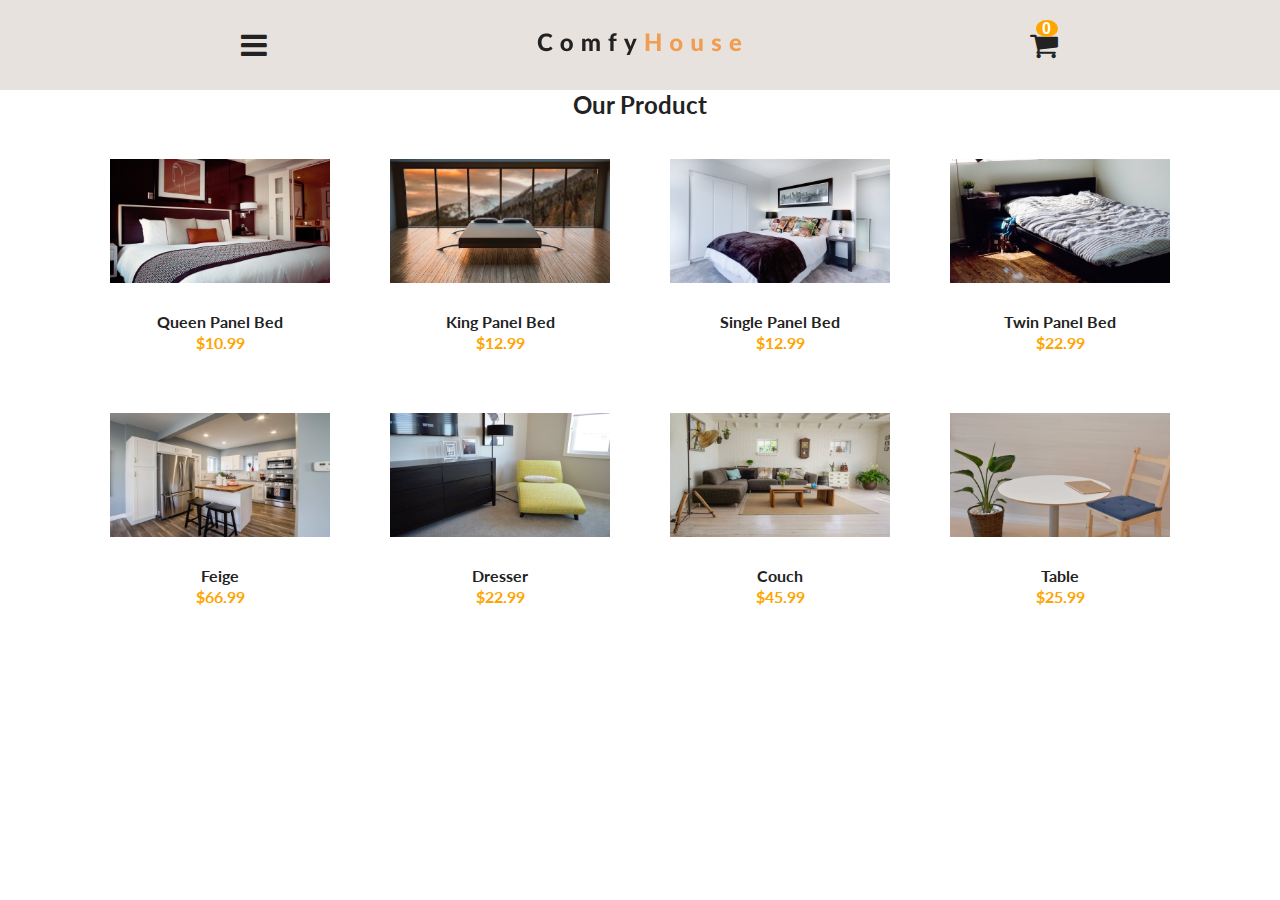
<file: Ecommerce/index.html>
<!DOCTYPE html>
<html lang="en">
<head>
    <meta charset="UTF-8">
    <meta name="viewport" content="width=device-width, initial-scale=1.0">
    <title>Product Items</title>
    <link rel="stylesheet" href="https://stackpath.bootstrapcdn.com/font-awesome/4.7.0/css/font-awesome.min.css">
    <link rel="stylesheet" href="product.css">
</head>
<body>
    <nav class="navbar">
        <div class="nav-bar">
            <i class="fa fa-bars"></i>
        </div>
        <div class="navbar-center">
            <img src="images/logo.svg" alt="">
        </div>
        <div class="nav-shopping">
            <i class="fa fa-shopping-cart"></i>
            <div class="number-items">0</div>
        </div>
    </nav>
    <h2>Our Product</h2>
    <section class="container">
        <div class="product 1">
            <div class="item">
                <img src="images/product-1.jpeg">
                <div class="add-to-cart">
                    <i class="fa fa-shopping-cart"></i>
                    Add To Cart</div>
            </div>
            <p>Queen Panel Bed</p>
            <p>$10.99</p>
        </div>
        <div class="product 2">
            <div class="item">
                <img src="images/product-2.jpeg">
                <div class="add-to-cart"><i class="fa fa-shopping-cart"></i>Add To Cart</div>
            </div>
            <p>King Panel Bed</p>
            <p>$12.99</p>
        </div>
        <div class="product 3">
            <div class="item">
                <img src="images/product-3.jpeg">
                <div class="add-to-cart"><i class="fa fa-shopping-cart"></i>Add To Cart</div>
            </div>
            <p>Single Panel Bed</p>
                <p>$12.99</p>
        </div>
        <div class="product 4">
            <div class="item">
                <img src="images/product-4.jpeg">
                <div class="add-to-cart"><i class="fa fa-shopping-cart"></i>Add To Cart</div>
            </div>
            <p>Twin Panel Bed</p>
            <p>$22.99</p>
        </div>
        <div class="product 5">
            <div class="item">
                <img src="images/product-5.jpeg">
                <div class="add-to-cart"><i class="fa fa-shopping-cart"></i>Add To Cart</div>
            </div>
            <p>Feige</p>
                <p>$66.99</p>
        </div>
        <div class="product 6">
            <div class="item">
                <img src="images/product-6.jpeg">
                <div class="add-to-cart"><i class="fa fa-shopping-cart"></i>Add To Cart</div>
            </div>
            <p>Dresser</p>
            <p>$22.99</p>
        </div>
        <div class="product 7">
            <div class="item">
                <img src="images/product-7.jpeg">
                <div class="add-to-cart"><i class="fa fa-shopping-cart"></i>Add To Cart</div>
            </div>
            <p>Couch</p>
            <p>$45.99</p>
        </div>
        <div class="product 8">
            <div class="item">
                <img src="images/product-8.jpeg">
                <div class="add-to-cart">
                    <i class="fa fa-shopping-cart"></i>
                    Add To Cart
                </div>
            </div>
            <p>Table</p>
            <p>$25.99</p>
        </div>
    </section>
    <aside class="shopping">
        <div class="cart-background">
            <h3>Your Cart</h3>
            <i class="fa fa-times-circle"></i>
            <div class="count">
            <!--<div class="items">
                <img src="images/product-1.jpeg" alt="">
                <div class="details">
                    <a href="#" class="items-name">Fridge</a>
                    <a href="#" class="items-name">$10.99</a>
                    <a href="#" class="items-name">remove</a>
                </div>
                <div class="arrow">
                    <i class="fa fa-angle-up"></i>
                    <a href="" class="number">0</a>
                    <i class="fa fa-angle-down"></i>
                </div>
            </div>
            <div class="items">
                <img src="images/product-1.jpeg" alt="">
                <div class="details">
                    <a href="#" class="items-name">Fridge</a>
                    <a href="#" class="items-name">$10.99</a>
                    <a href="#" class="items-name">remove</a>
                </div>
                <div class="arrow">
                    <i class="fa fa-angle-up"></i>
                    <a href="" class="number">0</a>
                    <i class="fa fa-angle-down"></i>
                </div>
            </div>
            <div class="items">
                <img src="images/product-1.jpeg" alt="">
                <div class="details">
                    <a href="#" class="items-name">Fridge</a>
                    <a href="#" class="items-name">$10.99</a>
                    <a href="#" class="items-name">remove</a>
                </div>
                <div class="arrow">
                    <i class="fa fa-angle-up"></i>
                    <a href="" class="number">0</a>
                    <i class="fa fa-angle-down"></i>
                </div>
            </div>-->
            </div>
            <div class="total-price">
                <a>Your Total:</a>
                <a>$0</a>
                <div class="clear-cart">clear-cart</div>
            </div>
        </div>
    </aside>
</body>
<script src="app.js"></script>
</html>
</file>
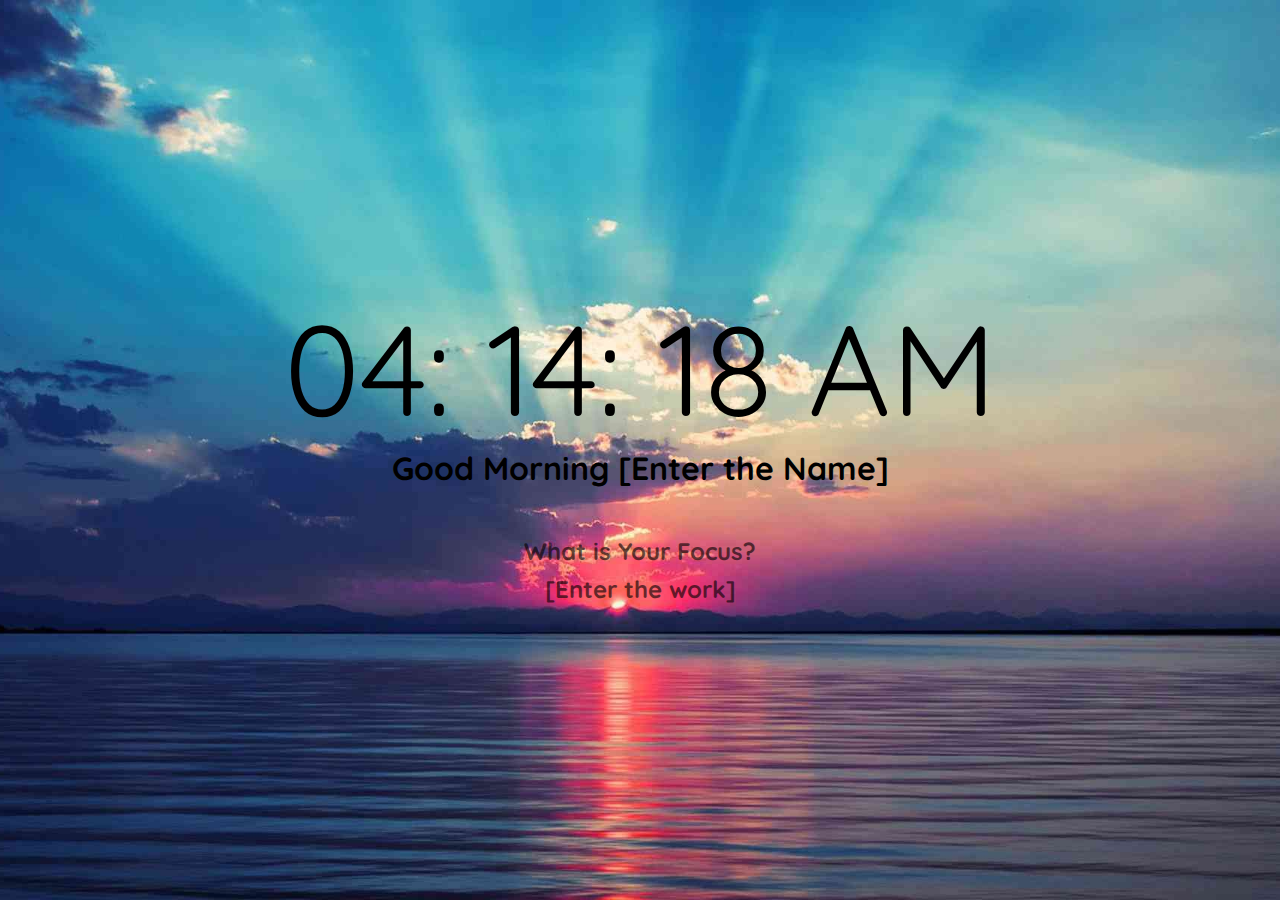
<file: LandingPage/index.html>
<!DOCTYPE html>
<html lang="en">
<head>
    <meta charset="UTF-8">
    <meta name="viewport" content="width=device-width, initial-scale=1.0">
    <link href="https://fonts.googleapis.com/css2?family=Quicksand:wght@500&display=swap" rel="stylesheet">
    <title>Document</title>
    <link rel="stylesheet" href="style.css">
</head>
<body>
    <time id="time">12:17:04 PM</time>
    <h1>
        <span id="greeting">Good Afternoon</span>
        <span id="name" contenteditable="true"></span>
    </h1>
    <h2>What is Your Focus?</h2>
    <h2 id="focus" contenteditable="true"></h2>
</body>
<script src="app.js"></script>
</html>
</file>
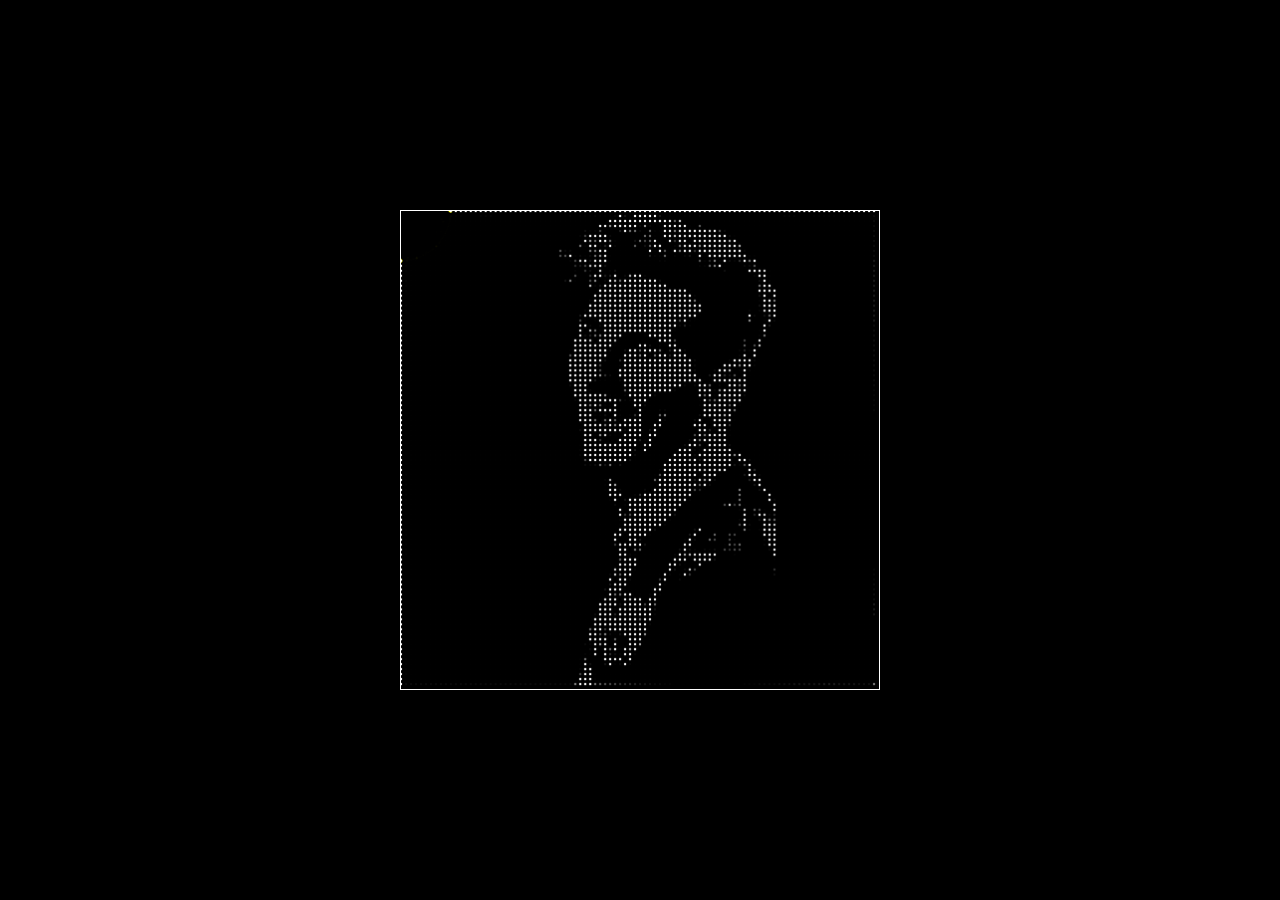
<file: Project3/index.html>
<!DOCTYPE html>
<html lang="en">
<head>
    <meta charset="UTF-8">
    <meta http-equiv="X-UA-Compatible" content="IE=edge">
    <meta name="viewport" content="width=device-width, initial-scale=1.0">
    <link rel="stylesheet" href="style.css" >
    <title>Canvas</title>
    <style>
        *{
            padding: 0;
            margin: 0;
            box-sizing: border-box;
        }
    </style>
</head>
<body>
    <!-- <img src="3.jpg" /> -->
    <canvas id="canvas"></canvas>
</body>
<script src="js/three.js"></script>
<script id="vertex-shader" type="no-js">
    uniform float time;
    varying vec2 vUv;
    varying vec3 vPosition;
    uniform vec2 pixels;
    float PI = 3.141592653589793238;
    void main() {
      vUv = uv;
      gl_Position = projectionMatrix * modelViewMatrix * vec4( position, 1.0 );
    }
</script>
<script id="fragment" type="no-js">
    uniform float time;
    uniform float progress;
    uniform sampler2D uDataTexture;
    uniform sampler2D uTexture;

    uniform vec4 resolution;
    varying vec2 vUv;
    varying vec3 vPosition;
    float PI = 3.141592653589793238;
    void main()	{
        vec2 newUV = (vUv - vec2(0.5))*resolution.zw + vec2(0.5);
        vec4 color = texture2D(uTexture,newUV);
        vec4 offset = texture2D(uDataTexture,vUv);
        gl_FragColor = vec4(vUv,0.0,1.);
        gl_FragColor = vec4(offset.r,0.,0.,1.);
        gl_FragColor = color;
        gl_FragColor = texture2D(uTexture,newUV - 0.02*offset.rg);
        // gl_FragColor = offset;

    }
</script>
<script src="js/draw.js"></script>
</html>
</file>
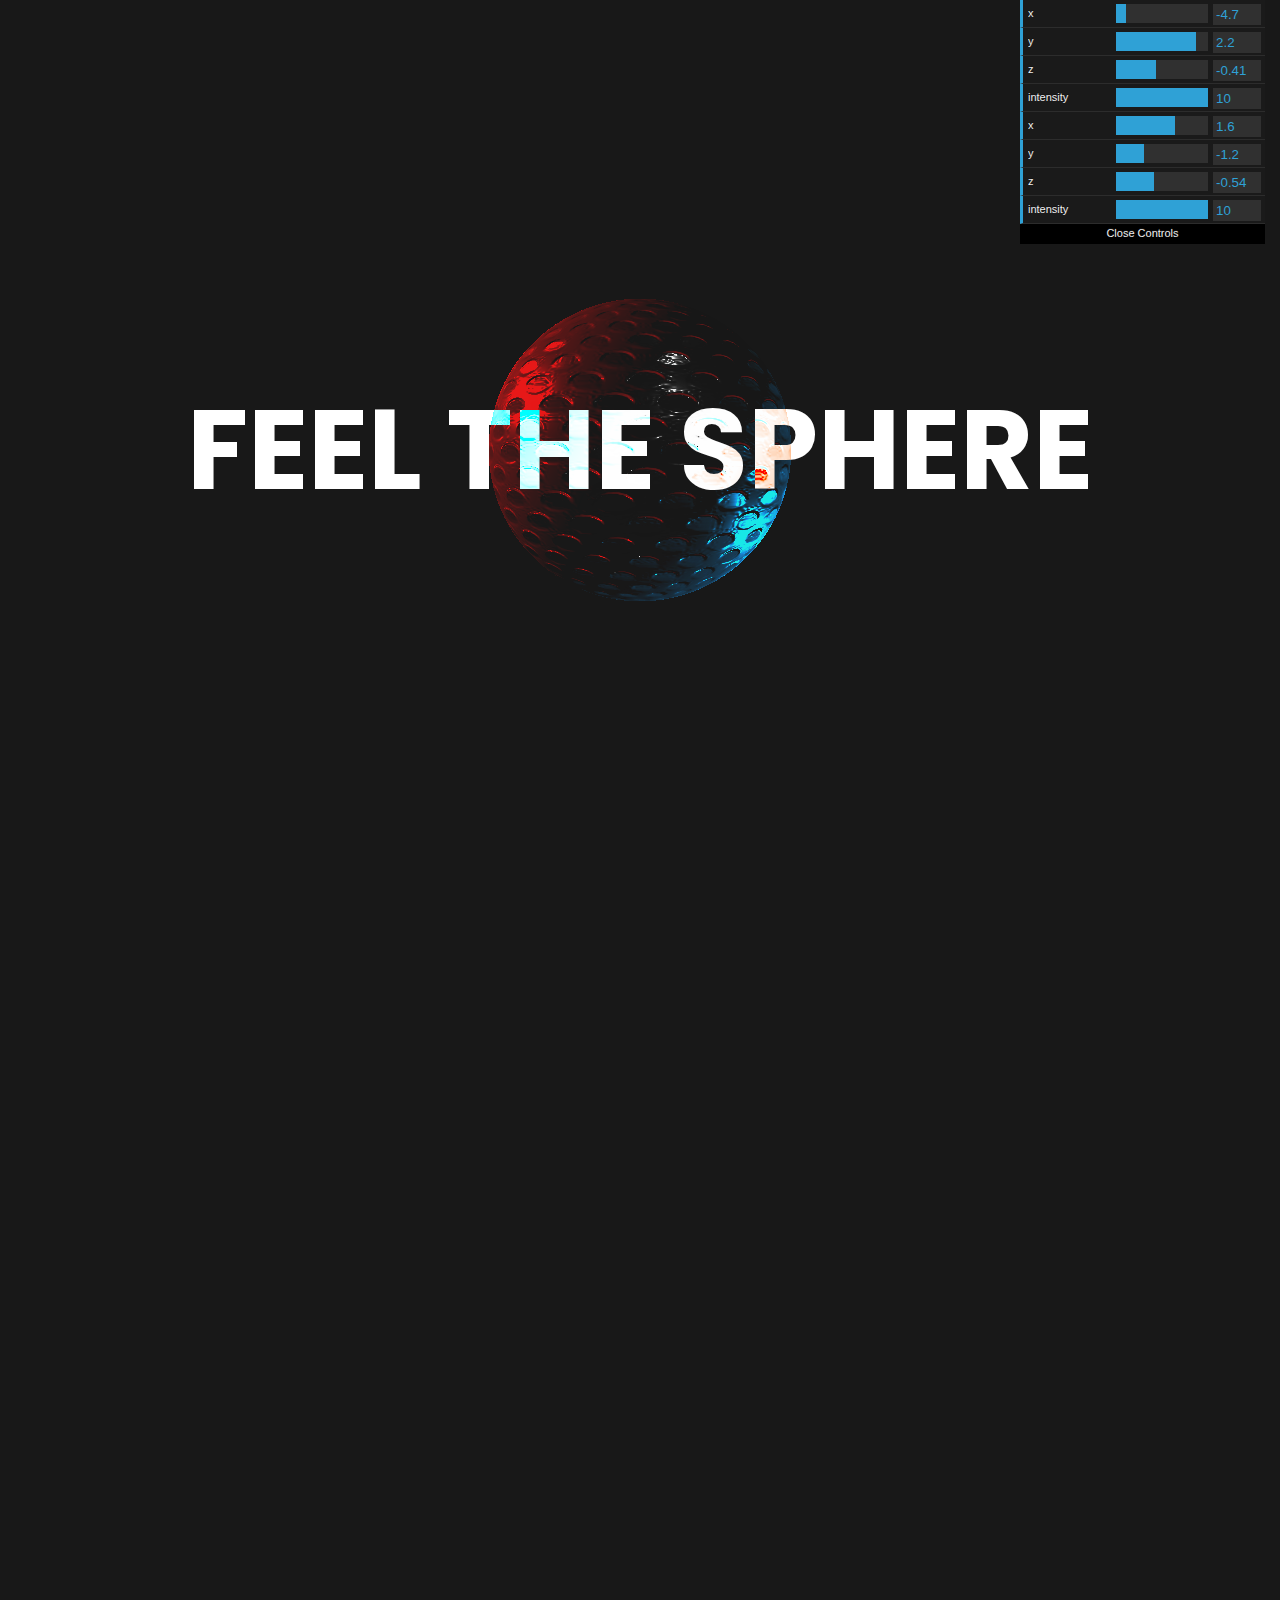
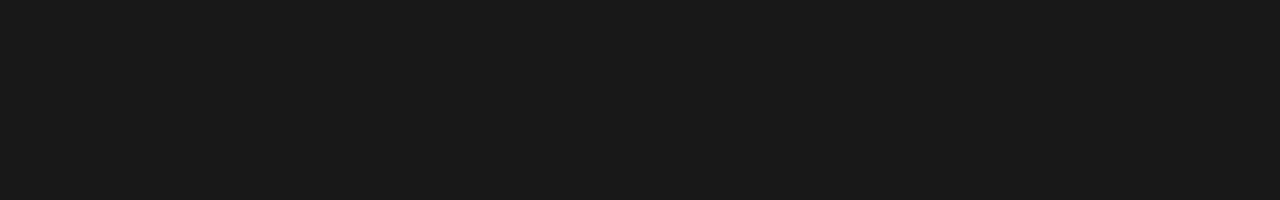
<file: three/index.html>
<!doctype html><html lang="en"><head><meta charset="UTF-8"><meta name="viewport" content="width=device-width,initial-scale=1"><link rel="preconnect" href="https://fonts.gstatic.com"><link href="https://fonts.googleapis.com/css2?family=Poppins:wght@300&display=swap" rel="stylesheet"><title>ThreeJS Starter</title><script defer="defer" src="bundle.ed34de9b1482071e886f.js"></script><link href="main.css" rel="stylesheet"></head><body><div class="container"><h1>Feel The Sphere</h1></div><canvas class="webgl"></canvas><section></section></body></html>
</file>
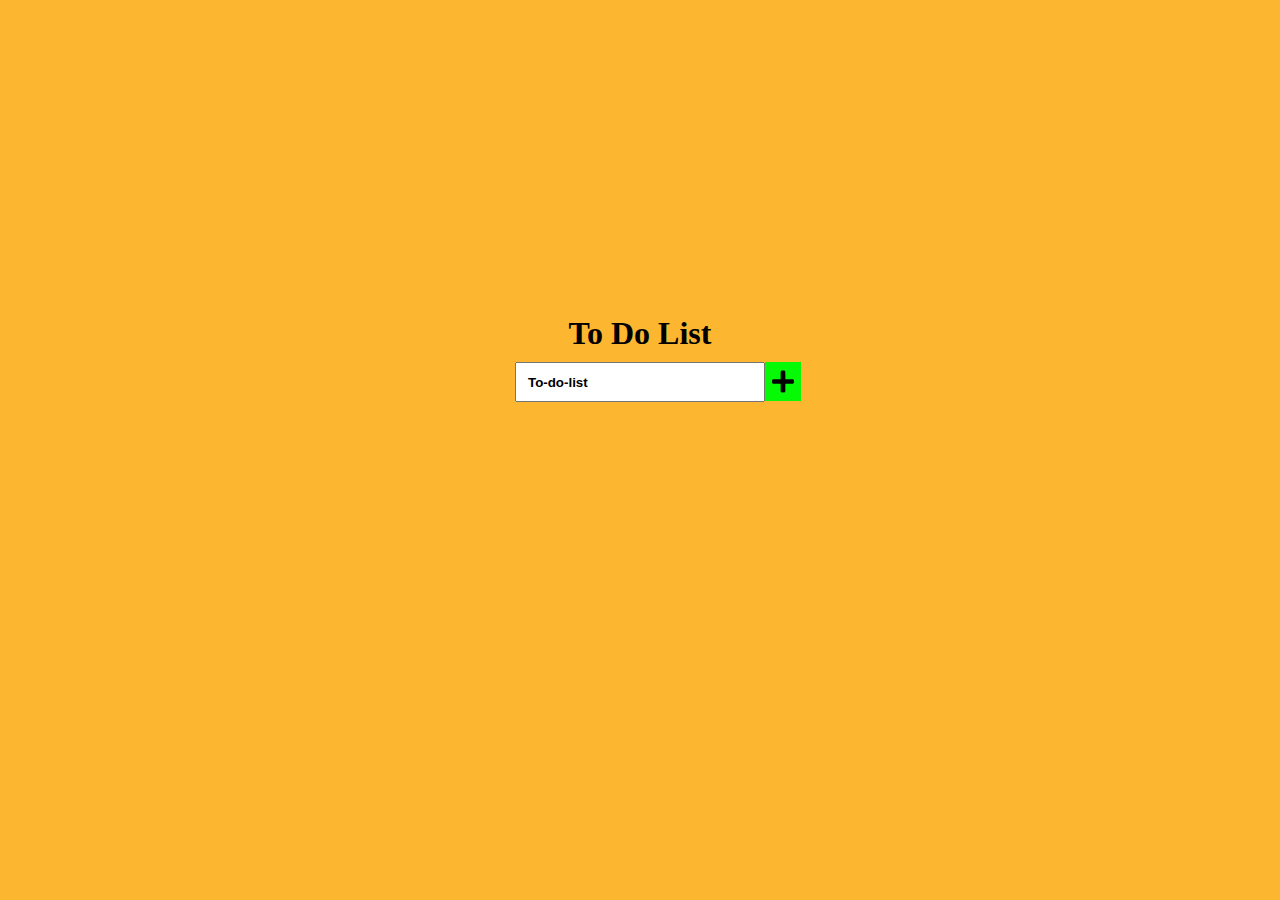
<file: To-do-list/index.html>
<!DOCTYPE html>
<html lang="en">
<head>
    <meta charset="UTF-8">
    <meta name="viewport" content="width=device-width, initial-scale=1.0">
    <title>Document</title>
    <link rel="stylesheet" href="app.css" > 
</head>
<body>
    <h1>To Do List</h1>
    <div class="input-box">
        <input type="text" class="text" placeholder="To-do-list">
        <img src="plus-solid.svg" class="plus">
    </div>
    <div class="container">
        <ul class="items">
        </ul>
    </div>
</body>
<script src="app.js"></script>
</html>
</file>
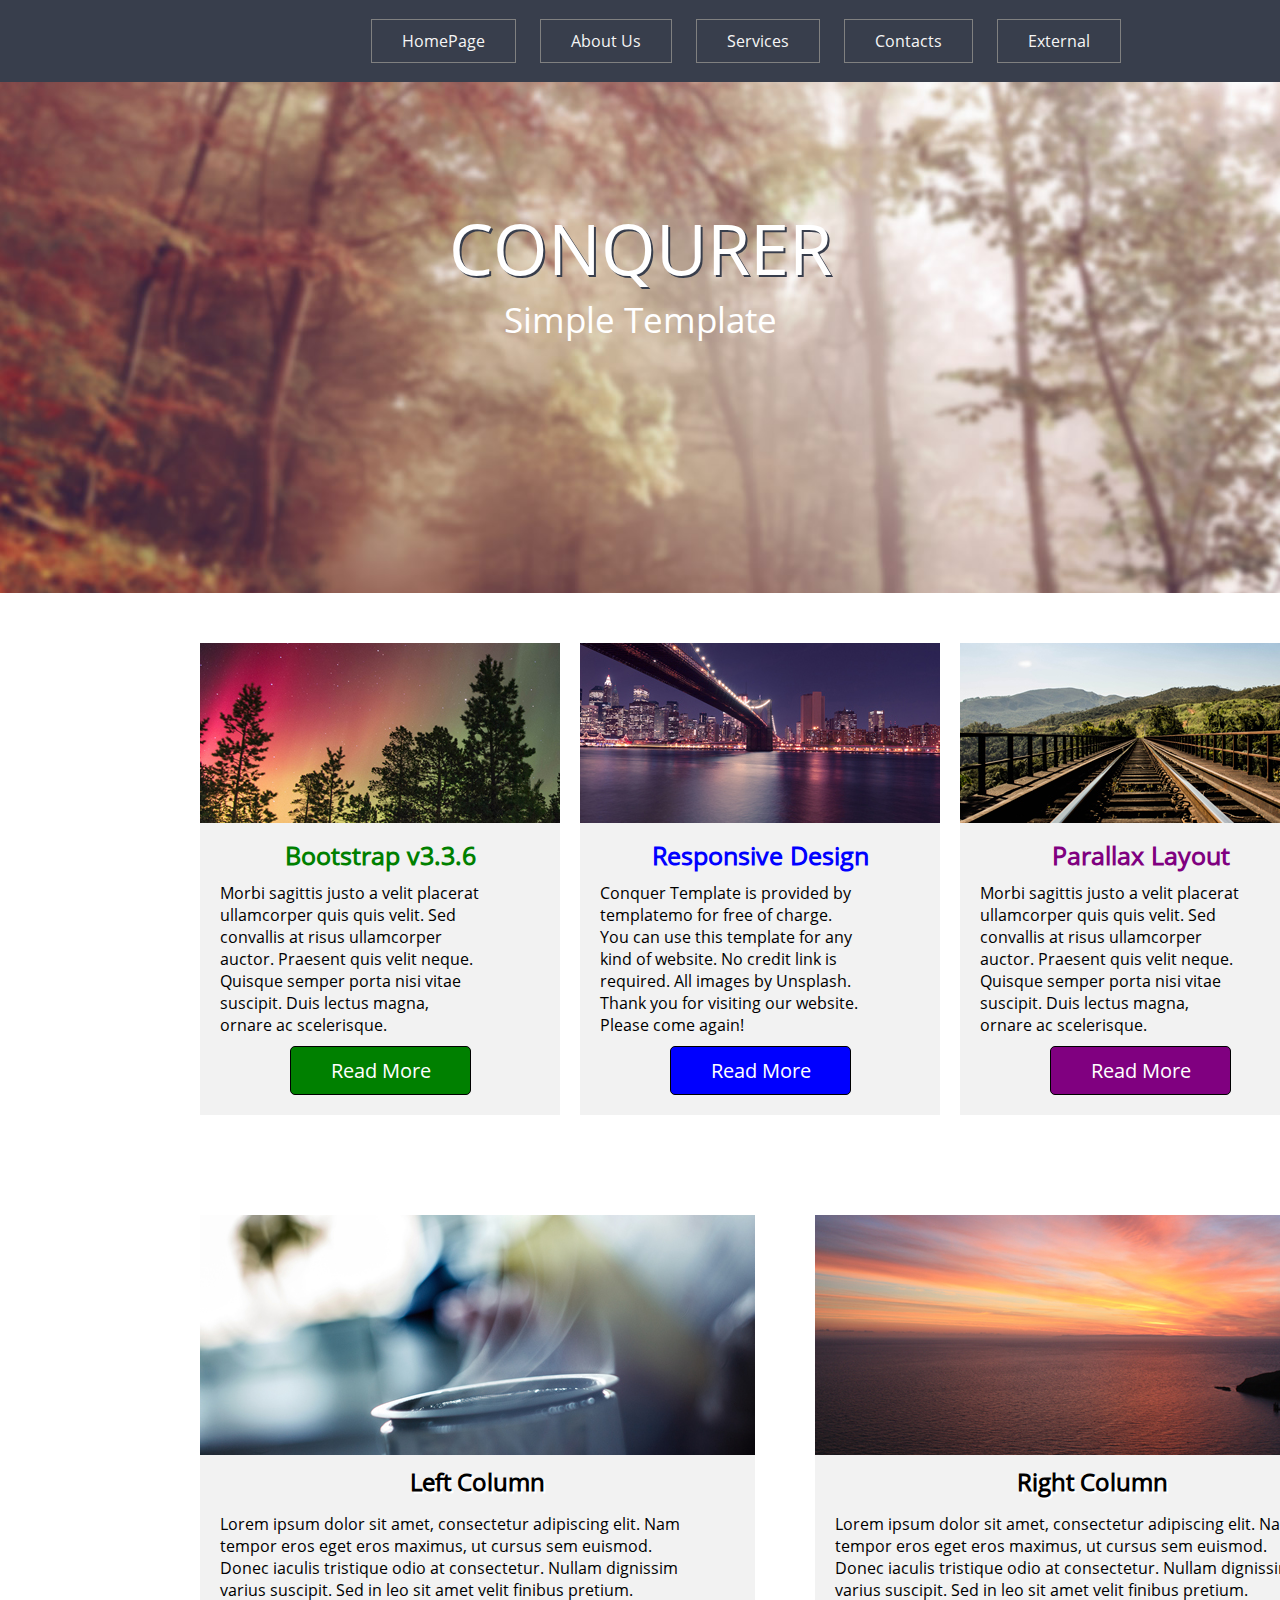
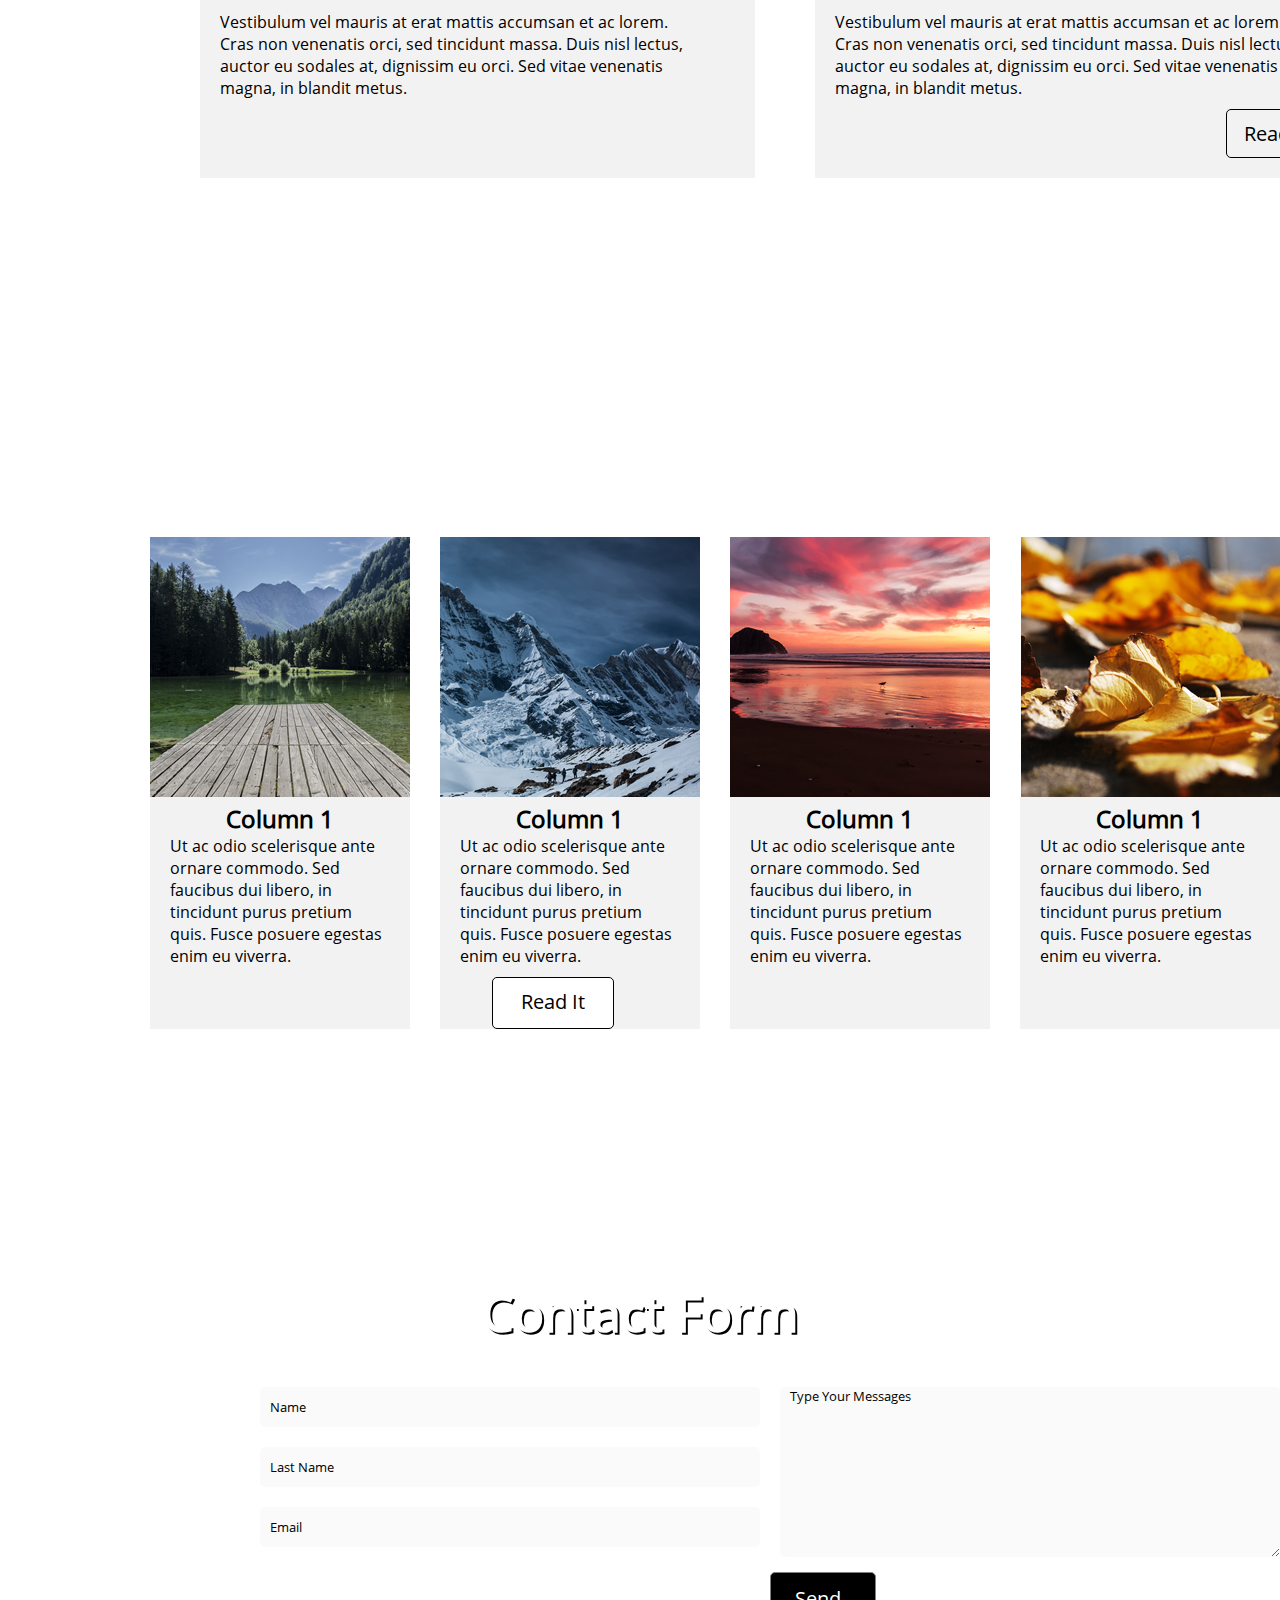
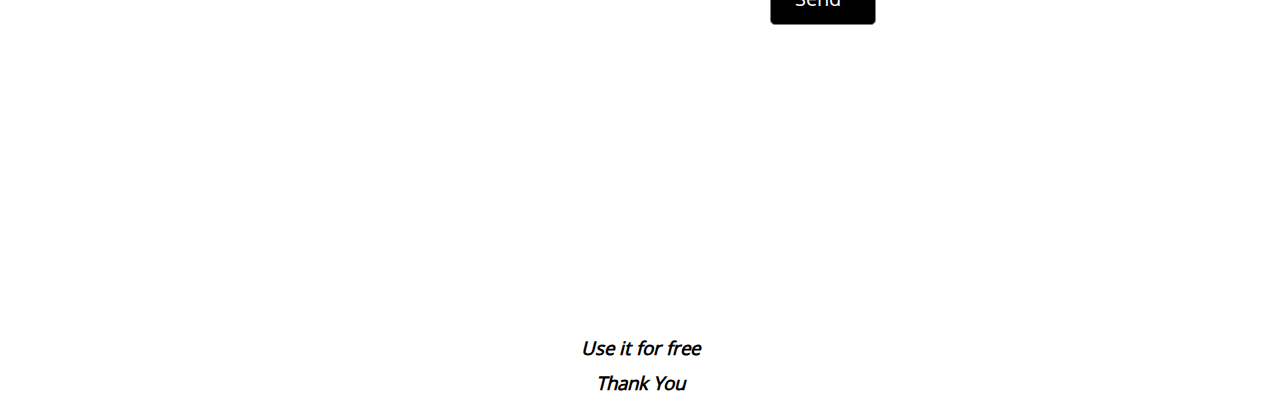
<file: WebProject/index.html>
<!DOCTYPE html>
<html lang="en">
<head>
    <meta charset="UTF-8">
    <title>Document</title>
    <link href="css/style.css" rel="stylesheet">
    <link href="css/grid.css" rel="stylesheet">
</head>
<body>
    <div class="container">
        <div class="container-1">
            <ul class="navigation-tab">
                <li><a>HomePage</a></li>
                <li><a href="#">About Us</a></li>
                <li><a href="#">Services</a></li>
                <li><a href="#">Contacts</a></li>
                <li><a href="#">External</a></li>
            </ul>
        </div>
    </div>
    <main>
        <div class="bg-image">
            <div class="container-2">
            <h3>Conqurer</h3>
            <p>Simple Template</p>
        </div>
        </div>
    </main>
    <div class="container-3">
        <div class="tag-cols">
            <img src="img/1-1.jpg" alt="sorry">
            <div class="text">
            <h6>Bootstrap v3.3.6</h6>
            <p>Morbi sagittis justo a velit placerat ullamcorper quis quis velit. Sed convallis at risus ullamcorper auctor. Praesent quis velit neque. Quisque semper porta nisi vitae suscipit. Duis lectus magna, ornare ac scelerisque.</p>
            <div class="read_me"><a href="#">Read More</a></div>
            </div>
        </div>
        <div class="tag-cols">
            <img src="img/1-2.jpg" alt="sorry">
            <div class="text">
            <h6>Responsive Design</h6>
            <p>Conquer Template is provided by templatemo for free of charge. You can use this template for any kind of website. No credit link is required. All images by Unsplash. Thank you for visiting our website. Please come again!</p>
            <div class="read_me"><a href="#">Read More</a></div>
            </div>
        </div>
        <div class="tag-cols">
            <img src="img/1-3.jpg" alt="sorry">
            <div class="text">
            <h6>Parallax Layout</h6>
            <p>Morbi sagittis justo a velit placerat ullamcorper quis quis velit. Sed convallis at risus ullamcorper auctor. Praesent quis velit neque. Quisque semper porta nisi vitae suscipit. Duis lectus magna, ornare ac scelerisque.</p>
            <div class="read_me"><a href="#">Read More</a></div>
        </div>
        </div>
    </div>
    <div class="container-3 section">
            <div class="img">
                <img src="img/2-1.jpg">
                <h2>Left Column</h2>
                <p>Lorem ipsum dolor sit amet, consectetur adipiscing elit. Nam tempor eros eget eros maximus, ut cursus sem euismod. Donec iaculis tristique odio at consectetur. Nullam dignissim varius suscipit. Sed in leo sit amet velit finibus pretium.</p>
                <p>Vestibulum vel mauris at erat mattis accumsan et ac lorem. Cras non venenatis orci, sed tincidunt massa. Duis nisl lectus, auctor eu sodales at, dignissim eu orci. Sed vitae venenatis magna, in blandit metus.</p>
            </div>
            <div class="img">
                <img src="img/2-2.jpg">
                <h2>Right Column</h2>
                <p>Lorem ipsum dolor sit amet, consectetur adipiscing elit. Nam tempor eros eget eros maximus, ut cursus sem euismod. Donec iaculis tristique odio at consectetur. Nullam dignissim varius suscipit. Sed in leo sit amet velit finibus pretium.</p>
                <p>Vestibulum vel mauris at erat mattis accumsan et ac lorem. Cras non venenatis orci, sed tincidunt massa. Duis nisl lectus, auctor eu sodales at, dignissim eu orci. Sed vitae venenatis magna, in blandit metus.</p>
                <div class="read_me"><a href="#">Read More</a></div>
            </div>
        </div>
    <div class="write">
        <div class="container-4">
            <h3>Our Services</h3>
           <p>Nunc diam leo, fringilla vulputate elit lobortis, consectetur vestibulum quam. Sed id
felis ligula. In euismod libero at magna dapibus, in rutrum velit lacinia.
Etiam a mi quis arcu varius condimentum.</p>
        </div>
    </div>
    <div class="container-5">
        <div class="items-1">
            <img src="img/4-1.jpg">
            <h2>Column 1</h2>
            <p>Ut ac odio scelerisque ante ornare commodo. Sed faucibus dui libero, in tincidunt purus pretium quis. Fusce posuere egestas enim eu viverra.</p>
        </div>
        <div class="items-1">
            <img src="img/4-2.jpg">
            <h2>Column 1</h2>
            <p>Ut ac odio scelerisque ante ornare commodo. Sed faucibus dui libero, in tincidunt purus pretium quis. Fusce posuere egestas enim eu viverra.</p>
            <div class="read_me-1"><a href="#">Read It</a></div>
        </div>
        <div class="items-1">
            <img src="img/4-3.jpg">
            <h2>Column 1</h2>
            <p>Ut ac odio scelerisque ante ornare commodo. Sed faucibus dui libero, in tincidunt purus pretium quis. Fusce posuere egestas enim eu viverra.</p>
        </div>
        <div class="items-1">
            <img src="img/4-4.jpg">
            <h2>Column 1</h2>
            <p>Ut ac odio scelerisque ante ornare commodo. Sed faucibus dui libero, in tincidunt purus pretium quis. Fusce posuere egestas enim eu viverra.</p>
        </div>
    </div>
    <div class="section-form">
        <h2>Contact Form</h2>
        <div class="section-form-1">
        <div class="form-1">
            <input type="text" placeholder="Name" class="name"><br>
            <input type="text" placeholder="Last Name" class="last_name"><br>
            <input type="email" placeholder="Email" class="email"><br>
        </div>
        <div>
            <textarea class="text-1" placeholder="Type Your Messages"></textarea>
            <div class="send">
                <a href="#">Send</a>
            </div>
        </div>
        </div>
    </div>
    <div class="container-9">
        <h3>Use it for free</h3>
        <h3>Thank You</h3>
    </div>
</body>
<script src="app.js"></script>
</html>
</file>
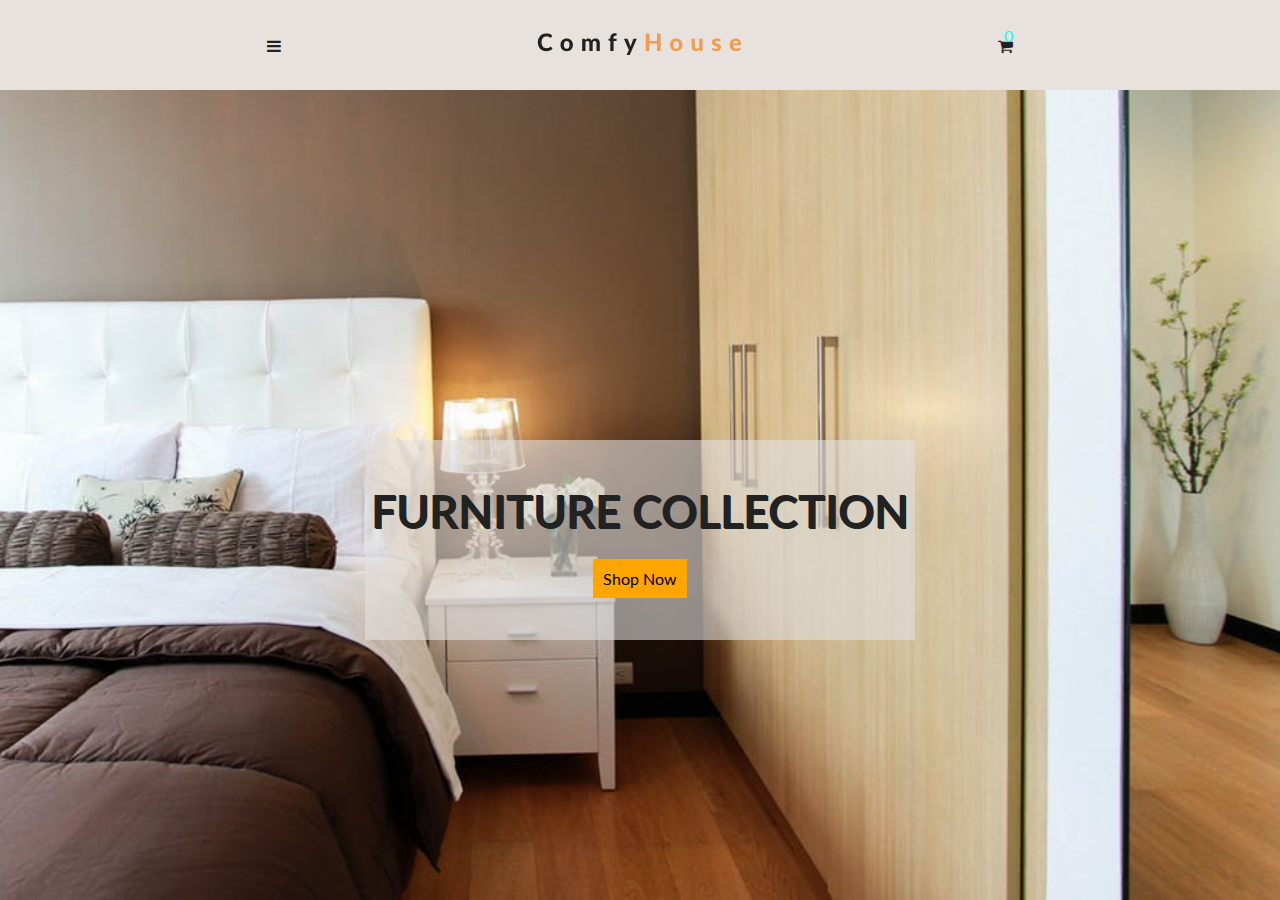
<file: e-commerce/home.html>
<!DOCTYPE html>
<html lang="en">
<head>
    <meta charset="UTF-8">
    <meta name="viewport" content="width=device-width, initial-scale=1.0">
    <title>Document</title>
    <link rel="stylesheet" href="https://stackpath.bootstrapcdn.com/font-awesome/4.7.0/css/font-awesome.min.css">
    <link rel="stylesheet" href="style.css">
</head>
<body>
    <nav class="navbar">
        <div class="nav-bar hero">
            <i class="fa fa-bars"></i>
        </div>
        <div class="navbar-center hero">
            <img src="images/logo.svg" alt="">
        </div>
        <div class="nav-shopping hero">
            <i class="fa fa-shopping-cart"></i>
            <div class="number-items">0</div>
        </div>
    </nav>
    <div class="items-name">
        <h1>Furniture Collection</h1>
        <div class="shop-container">
            <a href="product.html" class="shop">Shop Now</a>
        </div>
    </div>
</body>
</html>
</file>
<file: Ecommerce/product.css>
@import url("https://fonts.googleapis.com/css?family=Lato:400,700");

:root {
  --primaryColor: #f09d51;
  --mainWhite: #fff;
  --mainBlack: #222;
  --mainGrey: #ececec;
  --mainSpacing: 0.1rem;
  --mainTransition: all 0.3s linear;
}
* {
  margin: 0;
  padding: 0;
  box-sizing: border-box;
}
body {
  color: var(--mainBlack);
  background: var(--mainWhite);
  font-family: "Lato", sans-serif;
  height: 100vh;
  overflow: hidden;
}
h2{
    text-align: center;
}
/* Nav Bar menu */
.navbar{
  width: 100vw;
  height: 10vh;
  background-color: rgb(231, 226, 221);
  display: flex;
  justify-content: center;
  align-items: center;
}
.fa-bars{
  position: relative;
  font-size: 30px;
  right: 9em;
  cursor: pointer;
}
.nav-shopping{
  position: relative;
  left: 18em;
  cursor: pointer;
}
.fa-shopping-cart{
  font-size: 30px;
  cursor: pointer;
}
.number-items{
  width: 22px;
  height: 17px;
  position: absolute;
  top: -10px;
  right: 0;
  background-color: orange;
  border-radius: 50%;
  color: white;
  font-family: sans-serif;
  font-weight: bolder;
  text-align: center;
}

/* Product Items */
.container{
    margin: 10px; 
    margin-left: 80px;
    margin-right: 80px;
    display: grid;
    grid-template-columns: repeat(4,1fr);
    grid-template-rows:repeat(2,1fr);
    grid-gap: 1;
}
.product{
    margin: 30px;
    overflow: hidden;
}
img{
    width:100%;
}
.add-to-cart i{
    font-size: 20px;
    position: relative;
    color: black;
    right: 20px;
}
.add-to-cart{
    width: 150px;
    height: 25px;
    background-color: orange;
    position: relative;
    left:50%;
    bottom: 70px;
    text-align: center;
    color: white;
    cursor: pointer;
    transition: all 0.5s linear;
    transform: translateX(101%);
}
.item:hover img{
    opacity: 0.5;
}
.item:hover .add-to-cart{
    transform: translateX(0);
}
.product p{
    position: relative;
    text-align: center;
    padding: 1px;
}
.product p:nth-child(2)
{
    font-weight: bolder;
}
.product p:nth-child(3)
{
    color: orange;
    font-weight: bolder;
}

/* Shopping Tab */
.shopping{
    position:absolute;
    top: 0;
    right: 0;
    width: 100vw;
    height: 100vh;
    background-color: rgba(225, 165, 0, 0.5);
    display: none;
    transform: translateX(100%);
    transition: all 1s linear;
}
.fa-times-circle{
    font-size: 30px;
    position: absolute;
    top: 20px;
    left: 20px;
    cursor: pointer;
}
.shopping.show{
    display: block;
    transform: translateX(0);
}
.cart-background{
    position: absolute;
    top: 0;
    right: 0;
    background-color: wheat;
    height: 100vh;
    width: 30vw;
    opacity: 0;
    transition: all 0.5s linear;
    transition-delay: 1s;
}
.cart-background.show{
    opacity: 1;
}
.items{
    display: grid;
    grid-template-columns: 1fr 2fr 1fr;
}
.cart-background h3{
    text-align: center;
    margin: 20px;
    font-family: sans-serif;
    font-size: 28px;
}
.details{
    display: grid;
    grid-template-rows: repeat(3,1fr);
    grid-gap: 1;
    margin: 20px;
}
a{
    text-decoration: none;
    color:black;
}
.arrow{
    display: grid;
    grid-template-rows: 1fr 1fr 1fr;
    margin: 20px;
}
.items img{
    width: 100px;
    margin: 20px;
}
.details a:nth-child(2){
    font-weight: bolder;
}
.details a:nth-child(3)
{
    color: rgb(75, 72, 72);
}
.fa-angle-up{
    cursor: pointer;
}
.total-price{
    text-align: center;
    font-size: 25px;
    font-family: sans-serif;
    font-weight: bolder;
}
.clear-cart{
    background-color: orange;
    margin: 10px;
    width: 150px;
    height: 40px;
    position: relative;
    left: 50%;
    transform: translateX(-50%);
    padding: 6px;
    cursor: pointer;
}
@media only screen and (max-width: 1024px){
    .add-to-cart{
        width: 118px;
        height: 25px;
        background-color: orange;
        position: relative;
        left:24%;
        bottom: 42px;
        text-align: center;
        color: white;
        cursor: pointer;
        transition: all 0.5s linear;
        font-size: 15px;
    }
    .add-to-cart i{
        position: relative;
        right: 1px;
    }
}
@media only screen and (max-width: 800px) {
    *{
        padding: 0;
        margin: 0;
    }
    .container{
        margin: 10px; 
        margin-left: 80px;
        margin-right: 80px;
        display: grid;
        grid-template-columns: repeat(3,1fr);
        grid-template-rows:repeat(2,1fr);
        grid-gap: 1;
    }
    .navbar{
        width: 100%;
        height: 10vh;
        background-color: rgb(231, 226, 221);
        display: flex;
        justify-content: center;
        align-items: center;
      }
    .fa-bars{
        position: relative;
        font-size: 30px;
        right: 6em;
        cursor: pointer;
    }
    .nav-shopping{
        position: relative;
        left: 5em;
        cursor: pointer;
      }
      .product img{
          width: 130px;
      }
      .item{
          width: 130px;
          overflow: hidden;
      }
      .add-to-cart{
        width: 71px;
        height: 16px;
        background-color: orange;
        position: relative;
        left:59px;
        bottom: 27px;
        text-align: center;
        color: white;
        cursor: pointer;
        transition: all 0.5s linear;
        font-size: 11px;
        transform: translateX(201%);
      }
      .item:hover img{
        opacity: 0.5;
    }
    .item:hover .add-to-cart{
        transform: translateX(0);
    }
    .add-to-cart i{
        font-size: 10px;
        position: relative;
        color: black;
        right: 1px;
    }
    .cart-background{
        position: absolute;
        top: 0;
        right: 0;
        background-color: wheat;
        height: 100vh;
        width: 69vw;
    }
}
@media only screen and (max-width:500px)
{
    body{
        width: 420px;
        overflow-y: scroll;
        overflow-x: hidden;
    }
    .container{
        margin: 10px; 
        display: grid;
        grid-template-columns: repeat(1,1fr);
        grid-template-rows:repeat(8,1fr);
        grid-gap: 1;
    }
    .navbar{
        width: 100%;
        height: 10vh;
        background-color: rgb(231, 226, 221);
        display: flex;
        justify-content: center;
        align-items: center;
      }
    .fa-bars{
        position: relative;
        font-size: 30px;
        right: 2em;
        cursor: pointer;
    }
    .nav-shopping{
        position: relative;
        left: 2em;
        cursor: pointer;
    }
    .item{
        width: 70vw;
    }
    .item img{
        width: 70vw;
        height: 36vh;
    }
    .cart-background{
        position: absolute;
        top: 0;
        right: 0;
        background-color: wheat;
        height: 100vh;
        width: 100vw;
    }
    .add-to-cart{
        width: 71px;
        height: 16px;
        background-color: orange;
        position: relative;
        left:75%;
        bottom: 27px;
        text-align: center;
        color: white;
        cursor: pointer;
        font-size: 10px;
        transition: all 1s ease;
        transform: translateX(200px);
      }
      .add-to-cart i{
          position: relative;
          right: 1px;
          font-size: 14px;
      }
      .item:hover img{
        opacity: 0.5;
    }
    .item:hover .add-to-cart{
        transform: translateX(0);
    }
}
</file>
<file: LandingPage/style.css>
*{
    box-sizing: border-box;
    margin: 0;
    padding: 0;
    font-family: 'Quicksand', sans-serif;
}
body{
    display: flex;
    flex-direction: column;
    align-items: center;
    justify-content: center;
    text-align: center;
    height: 100vh;
    color: black;
}
#time{
    font-size: 8rem;
}
h1{
    margin-bottom: 3rem;
}
h2{
    margin-bottom: 0.5rem;
    opacity: 0.6;
}


@media(max-width:700px)
{
    #time{
        font-size: 6em;
    }
}
</file>
<file: Project3/style.css>
*{
    margin: 0;
    padding: 0;
    box-sizing: border-box;
    background: black;
    overflow:hidden;
}

#canvas{
    width: 480px;
    height: 480px;
    position: absolute;
    left: 50vw;
    top: 50vh;
    transform: translate(-50%,-50%);
    border: 1px solid white
}
</file>
<file: three/main.css>
*
{
    margin: 0;
    padding: 0;
}

html,
body
{
    height: 100vh;
    font-family: 'Poppins';
    background: rgb(24, 24, 24);
}

body{
    overflow-x: hidden;
}

.webgl
{
    position: fixed;
    top: 0;
    left: 0;
    outline: none;
    mix-blend-mode: exclusion;
}

.container{
    height: 100vh;
    display: grid;
    place-items: center;
}

h1{
    color: white;
    font-size: 7rem;
    text-transform: uppercase;
    font-weight: bolder;
}

section{
    height: 100vh;
}

/*# sourceMappingURL=main.css.map*/
</file>
<file: To-do-list/app.css>
*{
    padding: 0;
    margin: 0;
    box-sizing: border-box;
}
img{
    width: 20px;
    cursor: pointer;
}
ul{
    width: 250px;
}
::placeholder{
    color:black;
    font-weight: bold;
    padding-left: 1px;
}
body{
    display: flex;
    flex-direction: column;
    justify-content: center;
    align-items: center;
    background-color:rgb(253, 182, 48);
}
h1,.input-box, .container{
    position: relative;
    top: 35vh;
}
.list-items{
    list-style: none;
    width: 100%;
    height: 40px;
    display: grid;
    grid-template-columns: 1fr 1fr 1fr;
    position: relative;
    left: -5px;
    margin: 4px;
}
.text{
    width: 250px;
    height: 40px;
    margin: 10px;
    font-family: Arial, Helvetica, sans-serif;
    padding-left: 10px;
    color:black;
    font-weight: bold;

}
.text:focus{
    outline: none;
    padding-left: 10px;
    color:black;
    font-weight: bold;
}
.items-elements{
    background-color: white;
    width: 250px;
    padding: 10px;
    color: black;
    font-weight: bold;
}
.tick{
    position: absolute;
    right: 1px;
    width: 36px;
    background-color: yellow;
    height: 40px;
    padding: 10px;
}
.tick:checked{
    background-color: orange;
}
.del{
    background-color: red;
    width:36px;
    padding: 7px;
}
.plus{
    background-color: rgb(6, 250, 6);
    width:36px;
    padding: 7px;
    position: absolute;
    top:10px;
    right: -26px;
}
.delete{
    transform-origin: left;
    transform: rotateZ(0deg);
    animation: rotate 0.5s ease-in-out forwards;
}
@keyframes rotate{
    to{
        transform: rotateZ(10deg) translateY(10px);
        opacity: 0;
    }
}
</file>
<file: WebProject/css/style.css>
@font-face
{
    font-family: open_sans;
    src: url(../OpenSans-Regular.ttf);
}
*{font-family: open_sans;}
.container
{
    background-color:#383E4C;
    padding: 30px;
    position: fixed;
    z-index: 10;
}
.container-1
{
    width: 1500px;
    margin-left:341px;
}
.navigation-tab li
{
    display: inline;
    list-style: none;
    margin-right: 20px;
    border:gray solid 1px;
    padding-left:30px;
    padding-right: 30px;
    padding-top: 10px;
    padding-bottom:10px;
}
.navigation-tab li a
{
    text-align: center;
    text-decoration: none;
    color: whitesmoke;
}
.navigation-tab li:hover
{
    background-color:rgb(76, 84, 102);
}
.bg-image
{
    background-image: url('../img/bg-1.jpg');
    background-repeat: no-repeat;
    background-size: cover;
    background-position: center;
    background-attachment: fixed;
}
.container-2
{
    text-align: center;
    padding-top: 200px;
    padding-bottom: 250px;
}
.container-2 h3
{
    color: white;
    text-shadow:2px 2px #383E4C;
    font-size: 70px;
    text-transform: uppercase;
    font-weight: normal;
}
.container-2 h3:hover
{
    text-shadow: 10px 10px black;
}
.container-2 p
{
    color: white;
    font-size: 35px;
}
.container-3
{
    padding-left: 200px;
    padding-right: 100px;
    padding-top: 50px;
    padding-bottom: 50px;
    display: flex;
}
.container-3 .tag-cols
{
    margin-right: 20px;
    background-color:#F2F2F2;
    width: 360px;
    height: auto;
}
.container-3 .text
{
    width: 361px;
}
.container-3 .tag-cols p
{
    padding-left: 20px;
    padding-right: 80px;
}
.container-3 .tag-cols h6
{
    font-size: 25px;
    font-weight: bolder;
    text-align: center;
    padding: 10px;
}
.read_me a
{
    text-decoration: none;
    color: white;
}
.read_me
{
    text-align: center;
    padding: 10px;
    border: solid black 1px;
    border-radius:5px;
    margin-top: 10px;
    margin-left:90px;
    margin-right: 90px;
    margin-bottom: 20px;
    font-size: 20px;
}
.container-3 .tag-cols:nth-child(1) .read_me
{
    background-color: green;
}
.container-3 .tag-cols:nth-child(2) .read_me
{
    background-color: blue;
}
.container-3 .tag-cols:nth-child(3) .read_me
{
    background-color: purple;
}
.container-3 .tag-cols:nth-child(1) h6
{
    color: green;
}
.container-3 .tag-cols:nth-child(2) h6
{
    color: blue;
}
.container-3 .tag-cols:nth-child(3) h6
{
    color: purple;
}
.section .img
{
    background-color: #F2F2F2;
    margin-right: 60px;
}
.img h2
{
    text-align: center;
    padding: 5px;
    text-shadow: 2px 2px white;
    font-weight: bold;
}
.img p
{
    padding-top: 10px;
    padding-right: 68px;
    padding-left: 20px;
}
.img .read_me
{

    margin-right: 8px;
    margin-left: 411px;
}
.img .read_me a
{
    color: black;
}
.write
{
    background-image: url('../img/bg-2.jpg');
    background-size: cover;
    background-repeat: no-repeat;
    background-attachment: fixed;
}
.container-4
{
    padding-top: 50px;
    padding-bottom: 100px;
    text-align: center;
}
.container-4 h3
{
    color: white;
    font-size: 40px;
    cursor: pointer;
    animation: animation 3s forwards;
}
.op{opacity: 0;}
@keyframes animation{
    from{
        opacity: 0;
    }
    to{
        opacity: 1;
    }
}
.container-4 p
{
    color: white;
    font-size: 20px;
    padding-left: 100px;
    padding-right: 100px;
}
.container-5
{
    display: flex;
    padding: 150px;
    padding-top: 50px;
}
.container-5 .items-1
{
    width: 260px;
    height: auto;
    margin-right: 30px;
    background-color:#F2F2F2;
}
.container-5 .items-1 p
{
    padding-left: 20px;
    padding-right: 20px;
}

.container-5 .items-1 h2
{
    text-align: center;
}
.container-5 .read_me-1
{
    width: 100px;
    height: 30px;
    border: black 1px solid;
    margin-top: 10px;
    margin-left: 52px;
    margin-right:52px;
    text-align: center;
    color: black;
    background-color: white;
    border-radius: 5px;
    padding: 10px;
}
.read_me-1 a
{
    padding-top: 20px;
    font-size: 20px;
    text-decoration: none;
    color: black;
}
.section-form
{
    background-image: url('../img/bg-3.jpg');
    background-position: center;
    background-size: cover;
    background-attachment: fixed;
}
.section-form-1
{
    display:flex;
    padding-top: 30px;
    margin-left: 250px;
    padding-bottom: 300px;
}
.section-form h2
{
    text-align: center;
    color: white;
    padding-top: 100px;
    font-size: 50px;
    text-shadow: black 2px 2px;
}
.name,.last_name,.email,.text-1
{
    background-color: rgba(242,242,242,0.4);
    color: white;
    border: none;
    width: 500px;
    height: 40px;
    margin: 10px;
    border-radius: 5px;
}
.text-1
{
    height: 170px;
}
::placeholder
{
    color: black;
    padding-left:10px;
}
.send
{
    width: 80px;
    border:gray 1px solid;
    padding: 12px;
    margin-right: 10px;
    border-radius: 5px;
    background-color: black;
}
.send a
{
    padding: 12px;
    text-decoration: none;
    text-align: center;
    color: white;
    font-size: 20px;
}
.container-9 h3
{
    text-align: center;
    font-style: italic;
    padding-top:10px;
}
</file>
<file: WebProject/css/grid.css>
*{
    padding: 0;
    margin: 0;
}
</file>
<file: e-commerce/style.css>
@import url("https://fonts.googleapis.com/css?family=Lato:400,700");

:root {
  --primaryColor: #f09d51;
  --mainWhite: #fff;
  --mainBlack: #222;
  --mainGrey: #ececec;
  --mainSpacing: 0.1rem;
  --mainTransition: all 0.3s linear;
}
* {
  margin: 0;
  padding: 0;
  box-sizing: border-box;
}
body {
  color: var(--mainBlack);
  background: var(--mainWhite);
  font-family: "Lato", sans-serif;
  background: url(images/hero-bcg.jpeg);
  background-position: center;
  background-repeat: no-repeat;
  background-size: cover;
  width: 100%;
  height: 100vh;
}

/* Nav Bar menu */
.navbar{
  width: 100vw;
  height: 10vh;
  background-color: rgb(231, 226, 221);
  display: flex;
  justify-content: center;
  align-items: center;
}
.nav-shopping{
  position: relative;
}
.number-items{
  color: aqua;
  position: absolute;
  top:-10px;
  right: 0;
}
.hero{
  margin: 10%;
}
/* Items Name */
.items-name{
  background-color: rgba(225,225,225,0.6);
  width: 550px;
  height: 200px;
  position: relative;
  top: 50%;
  left: 50%;
  transform: translate(-50%,-50%);
}
.items-name h1{
  width: 100%;
  position: relative;
  top: 22%;
  font-size: 45px;
  text-transform: uppercase;
  text-shadow: 1px 1px #222;
  text-align: center;
}
.items-name .shop-container{
  width: 100%;
  position: relative;
  top: 32%;
  height: 45px;
  text-align: center;
}

.items-name .shop-container a{
  text-decoration: none;
  color: black;
  background-color: orange;
  padding: 10px;
  position: relative;
  top: 11px;
}
.items-name .shop-container a:hover{
  color: white;
  background-color: rgba(225,165,0,0.98);
}
</file>
